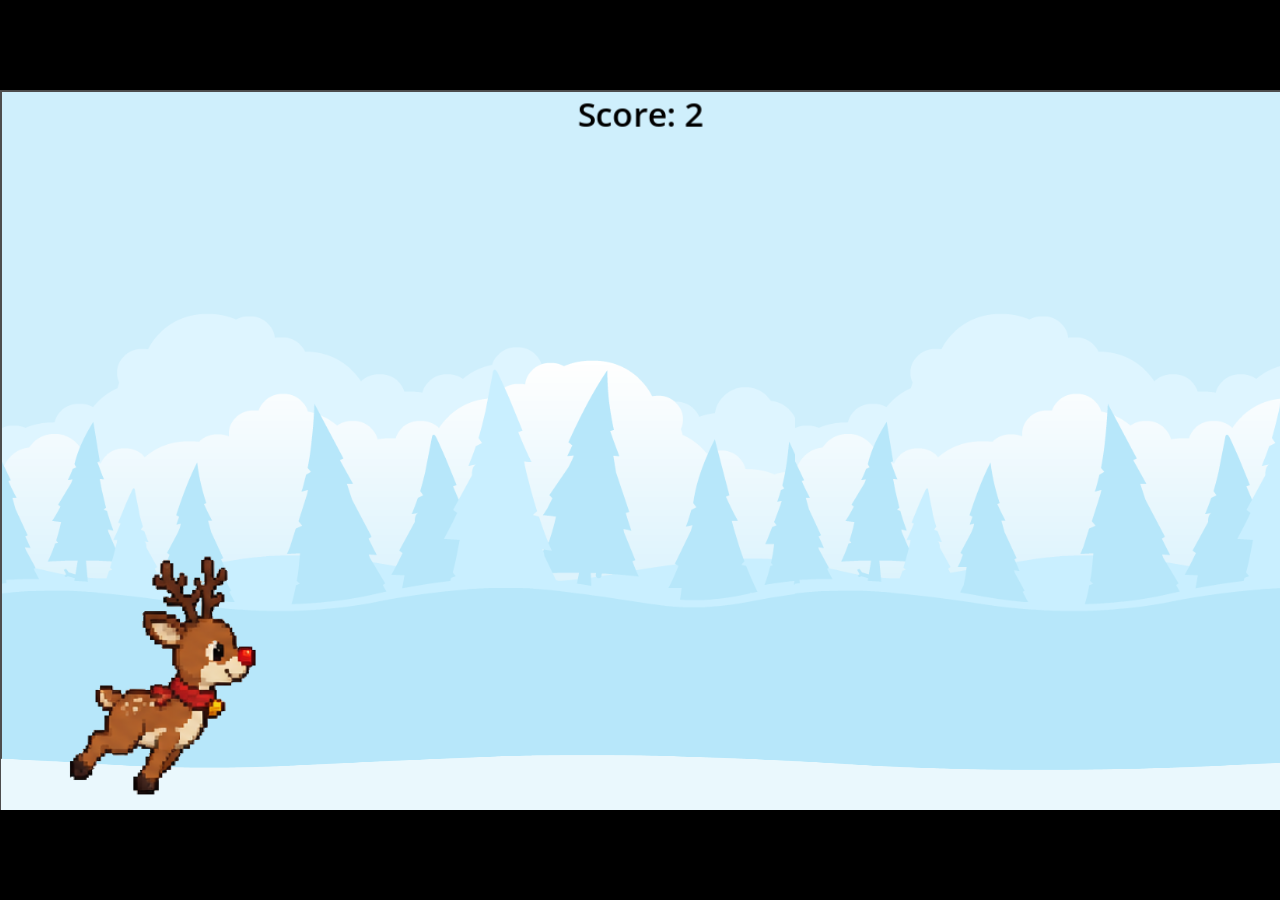
<file: game/index.html>
<!DOCTYPE html>
<html lang="en">
	<head>
		<meta charset="utf-8">
		<meta name="viewport" content="width=device-width, user-scalable=no, initial-scale=1.0">
		<title>RentierAufAbwegen</title>
		<style>
html, body, #canvas {
	margin: 0;
	padding: 0;
	border: 0;
}

body {
	color: white;
	background-color: black;
	overflow: hidden;
	touch-action: none;
}

#canvas {
	display: block;
}

#canvas:focus {
	outline: none;
}

#status, #status-splash, #status-progress {
	position: absolute;
	left: 0;
	right: 0;
}

#status, #status-splash {
	top: 0;
	bottom: 0;
}

#status {
	background-color: #242424;
	display: flex;
	flex-direction: column;
	justify-content: center;
	align-items: center;
	visibility: hidden;
}

#status-splash {
	max-height: 100%;
	max-width: 100%;
	margin: auto;
}

#status-splash.show-image--false {
	display: none;
}

#status-splash.fullsize--true {
	height: 100%;
	width: 100%;
	object-fit: contain;
}

#status-splash.use-filter--false {
	image-rendering: pixelated;
}

#status-progress, #status-notice {
	display: none;
}

#status-progress {
	bottom: 10%;
	width: 50%;
	margin: 0 auto;
}

#status-notice {
	background-color: #5b3943;
	border-radius: 0.5rem;
	border: 1px solid #9b3943;
	color: #e0e0e0;
	font-family: 'Noto Sans', 'Droid Sans', Arial, sans-serif;
	line-height: 1.3;
	margin: 0 2rem;
	overflow: hidden;
	padding: 1rem;
	text-align: center;
	z-index: 1;
}
		</style>
		<link id="-gd-engine-icon" rel="icon" type="image/png" href="index.icon.png" />
<link rel="apple-touch-icon" href="index.apple-touch-icon.png"/>

	</head>
	<body>
		<canvas id="canvas">
			Your browser does not support the canvas tag.
		</canvas>

		<noscript>
			Your browser does not support JavaScript.
		</noscript>

		<div id="status">
			<img id="status-splash" class="show-image--true fullsize--true use-filter--true" src="index.png" alt="">
			<progress id="status-progress"></progress>
			<div id="status-notice"></div>
		</div>

		<script src="index.js"></script>
		<script>
const GODOT_CONFIG = {"args":[],"canvasResizePolicy":2,"emscriptenPoolSize":8,"ensureCrossOriginIsolationHeaders":true,"executable":"index","experimentalVK":false,"fileSizes":{"index.pck":2766256,"index.wasm":37902138},"focusCanvas":true,"gdextensionLibs":[],"godotPoolSize":4};
const GODOT_THREADS_ENABLED = false;
const engine = new Engine(GODOT_CONFIG);

(function () {
	const statusOverlay = document.getElementById('status');
	const statusProgress = document.getElementById('status-progress');
	const statusNotice = document.getElementById('status-notice');

	let initializing = true;
	let statusMode = '';

	function setStatusMode(mode) {
		if (statusMode === mode || !initializing) {
			return;
		}
		if (mode === 'hidden') {
			statusOverlay.remove();
			initializing = false;
			return;
		}
		statusOverlay.style.visibility = 'visible';
		statusProgress.style.display = mode === 'progress' ? 'block' : 'none';
		statusNotice.style.display = mode === 'notice' ? 'block' : 'none';
		statusMode = mode;
	}

	function setStatusNotice(text) {
		while (statusNotice.lastChild) {
			statusNotice.removeChild(statusNotice.lastChild);
		}
		const lines = text.split('\n');
		lines.forEach((line) => {
			statusNotice.appendChild(document.createTextNode(line));
			statusNotice.appendChild(document.createElement('br'));
		});
	}

	function displayFailureNotice(err) {
		console.error(err);
		if (err instanceof Error) {
			setStatusNotice(err.message);
		} else if (typeof err === 'string') {
			setStatusNotice(err);
		} else {
			setStatusNotice('An unknown error occurred.');
		}
		setStatusMode('notice');
		initializing = false;
	}

	const missing = Engine.getMissingFeatures({
		threads: GODOT_THREADS_ENABLED,
	});

	if (missing.length !== 0) {
		if (GODOT_CONFIG['serviceWorker'] && GODOT_CONFIG['ensureCrossOriginIsolationHeaders'] && 'serviceWorker' in navigator) {
			let serviceWorkerRegistrationPromise;
			try {
				serviceWorkerRegistrationPromise = navigator.serviceWorker.getRegistration();
			} catch (err) {
				serviceWorkerRegistrationPromise = Promise.reject(new Error('Service worker registration failed.'));
			}
			// There's a chance that installing the service worker would fix the issue
			Promise.race([
				serviceWorkerRegistrationPromise.then((registration) => {
					if (registration != null) {
						return Promise.reject(new Error('Service worker already exists.'));
					}
					return registration;
				}).then(() => engine.installServiceWorker()),
				// For some reason, `getRegistration()` can stall
				new Promise((resolve) => {
					setTimeout(() => resolve(), 2000);
				}),
			]).then(() => {
				// Reload if there was no error.
				window.location.reload();
			}).catch((err) => {
				console.error('Error while registering service worker:', err);
			});
		} else {
			// Display the message as usual
			const missingMsg = 'Error\nThe following features required to run Godot projects on the Web are missing:\n';
			displayFailureNotice(missingMsg + missing.join('\n'));
		}
	} else {
		setStatusMode('progress');
		engine.startGame({
			'onProgress': function (current, total) {
				if (current > 0 && total > 0) {
					statusProgress.value = current;
					statusProgress.max = total;
				} else {
					statusProgress.removeAttribute('value');
					statusProgress.removeAttribute('max');
				}
			},
		}).then(() => {
			setStatusMode('hidden');
		}, displayFailureNotice);
	}
}());
		</script>
	</body>
</html>
</file>
